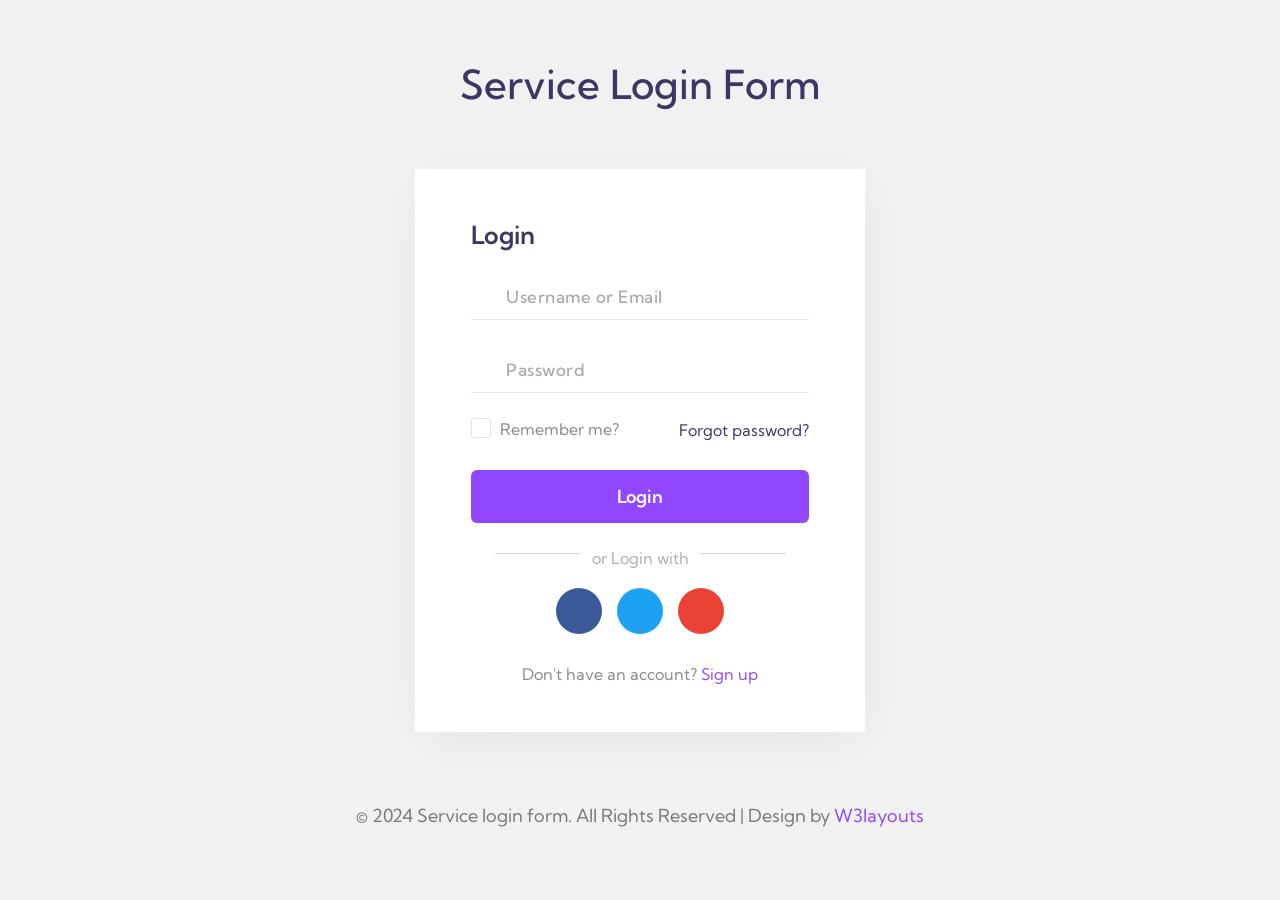
<file: Blood connect/BLOOD_DONATION/login/starter/index.html>
<!--
Author: W3layouts
Author URL: http://w3layouts.com
-->
<!DOCTYPE html>
<html lang="zxx">

<head>
    <title>Service login form Responsive Widget Template : W3Layouts</title>

    <!-- Meta tags -->
    <meta charset="UTF-8">
    <meta name="viewport" content="width=device-width, initial-scale=1.0">
    <meta http-equiv="X-UA-Compatible" content="ie=edge">

    <!-- Google fonts -->
    <link href="//fonts.googleapis.com/css2?family=Kumbh+Sans:wght@300;400;700&display=swap" rel="stylesheet">

    <!-- CSS Stylesheet -->
    <link rel="stylesheet" href="css/style.css" type="text/css" media="all" />

</head>

<body>
    <div class="signinform">
        <h1>Service Login Form</h1>
        <!-- container -->
        <div class="container">
            <!-- main content -->
            <div class="w3l-form-info">
                <div class="w3_info">
                    <h2>Login</h2>
                    <form action="#" method="post">
                        <div class="input-group">
                            <span><i class="fas fa-user" aria-hidden="true"></i></span>
                            <input type="email" placeholder="Username or Email" required="">
                        </div>
                        <div class="input-group">
                            <span><i class="fas fa-key" aria-hidden="true"></i></span>
                            <input type="Password" placeholder="Password" required="">
                        </div>
                        <div class="form-row bottom">
                            <div class="form-check">
                                <input type="checkbox" id="remenber" name="remenber" value="remenber">
                                <label for="remenber"> Remember me?</label>
                            </div>
                            <a href="#url" class="forgot">Forgot password?</a>
                        </div>
                        <button class="btn btn-primary btn-block" type="submit">Login</button>
                    </form>
                    <p class="continue"><span>or Login with</span></p>
                    <div class="social-login">
                        <a href="#facebook">
                            <div class="facebook">
                                <span class="fab fa-facebook-f" aria-hidden="true"></span>

                            </div>
                        </a>
                        <a href="#twitter">
                            <div class="twitter">
                                <span class="fab fa-twitter" aria-hidden="true"></span>
                            </div>
                        </a>
                        <a href="#google">
                            <div class="google">
                                <span class="fab fa-google" aria-hidden="true"></span>
                            </div>
                        </a>
                    </div>
                    <p class="account">Don't have an account? <a href="#signup">Sign up</a></p>
                </div>
            </div>
            <!-- //main content -->
        </div>
        <!-- //container -->
        <!-- footer -->
        <div class="footer">
            <p>&copy; 2024 Service login form. All Rights Reserved | Design by <a href="https://w3layouts.com/"
                    target="blank">W3layouts</a></p>
        </div>
        <!-- footer -->
    </div>

    <!-- fontawesome v5-->
    <script src="js/fontawesome.js"></script>

</body>

</html>
</file>
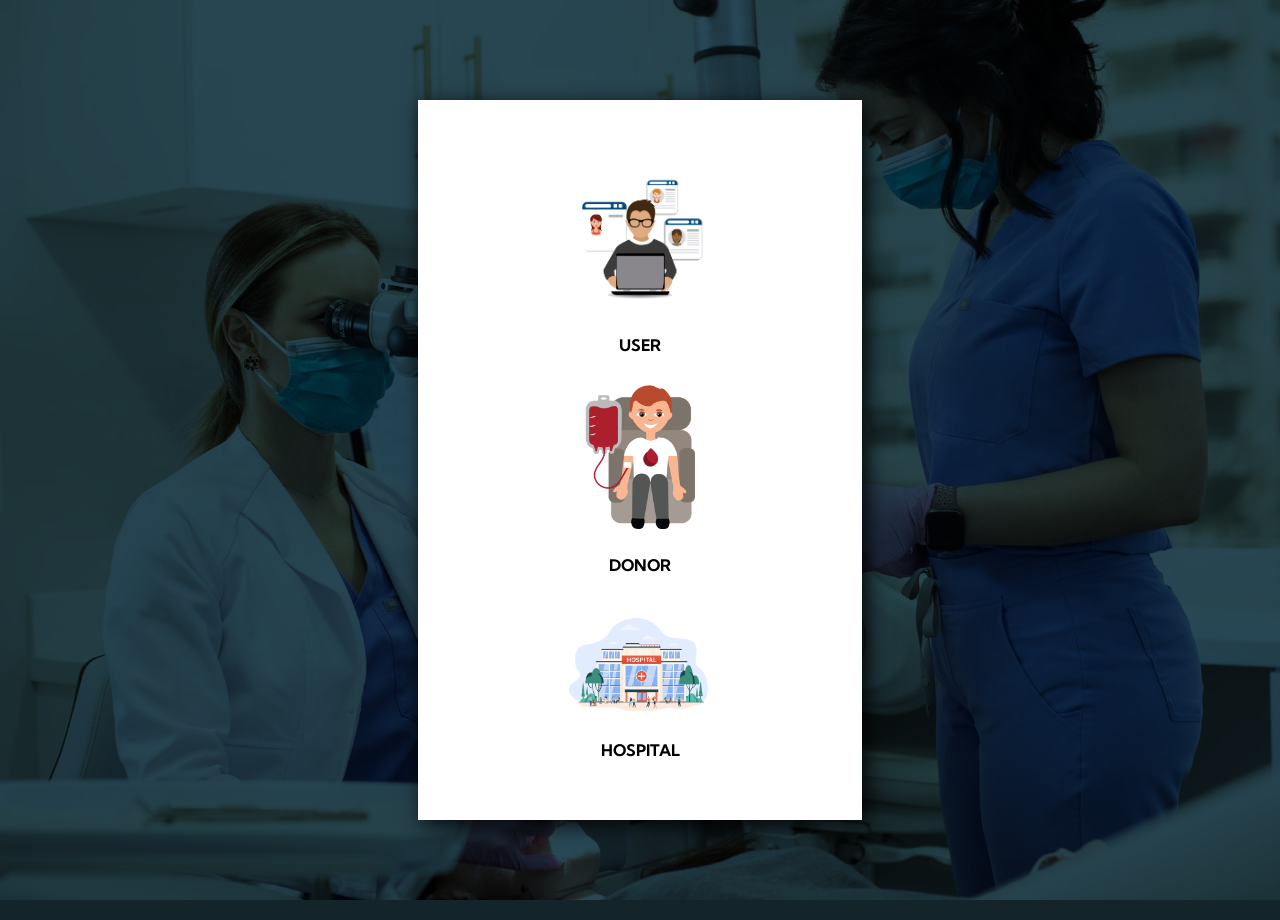
<file: Blood connect/BLOOD_DONATION/RegisterPage.html>
<!DOCTYPE html>
<html lang="en">
  <head>
    <meta charset="UTF-8" />
    <meta http-equiv="X-UA-Compatible" content="IE=edge" />
    <meta name="viewport" content="width=device-width, initial-scale=1.0" />
    <title>Blood Donation : Register</title>
    <link
      href="//fonts.googleapis.com/css2?family=Kumbh+Sans:wght@300;400;700&display=swap"
      rel="stylesheet"
    />

    <style>
      body {
        background-image: url("assets/images/banner1.jpg");
        background-size: cover;
        background-attachment: fixed;
        background-repeat: no-repeat;
        background-color: #14242b;
        background-blend-mode: overlay;
        margin: 0;
        padding: 0;
      }

      .reg-div {
        text-align: center;
        background-color: rgb(255, 255, 255);
        box-shadow: 5px 5px 20px rgba(0, 0, 0, 0.9);
        width: 30%;
        margin: 100px auto;
        padding: 30px;
        font-family: "Kumbh Sans", sans-serif;
      }

      .reg-div .img {
        margin: 30px;
      }

      .reg-div #hsptl {
        margin-top: 40px;
      }
    </style>
  </head>
  <body>
    <div class="reg-div">
      <div class="img" id="usr">
        <a href="USER/userRegister.php"
          ><img src="assets/images/user.jpg" alt="" width="150px"
        /></a>
        <h4>USER</h4>
      </div>

      <div class="img" id="dnr">
        <a href="DONOR/donorRegister.php"
          ><img src="assets/images/donor.png" alt="" width="110px"
        /></a>
        <h4>DONOR</h4>
      </div>

      <div class="img" id="hsptl">
        <a href="HOSPITAL/hospitalRegister.php"
          ><img src="assets/images/hospital.jpg" alt="" width="160px"
        /></a>
        <h4>HOSPITAL</h4>
      </div>
    </div>
  </body>
</html>
</file>
<file: Blood connect/BLOOD_DONATION/login/starter/css/style.css>
/*--
Author: W3layouts
Author URL: http://w3layouts.com
--*/

/* reset code */
html {
    scroll-behavior: smooth;
}

body,
html {
    margin: 0;
    padding: 0;
    color: #585858;
}

* {
    box-sizing: border-box;
    font-family: 'Kumbh Sans', sans-serif;
}

/*  wrapper */
.wrapper {
    width: 100%;
    padding-right: 15px;
    padding-left: 15px;
    margin-right: auto;
    margin-left: auto;
}

@media (min-width: 576px) {
    .wrapper {
        max-width: 540px;
    }
}

@media (min-width: 768px) {
    .wrapper {
        max-width: 720px;
    }
}

@media (min-width: 992px) {
    .wrapper {
        max-width: 960px;
    }
}

@media (min-width: 1200px) {
    .wrapper {
        max-width: 1140px;
    }
}

/*  /wrapper */

.d-grid {
    display: grid;
}

button,
input,
select {
    -webkit-appearance: none;
    outline: none;
}

button,
.btn,
select {
    cursor: pointer;
}

a {
    text-decoration: none;
}

h1,
h2,
h3,
h4,
h5,
h6,
p,
ul,
ol {
    margin: 0;
    padding: 0;
}

body {
    background: #f1f1f1;
    margin: 0;
    padding: 0;
}

form,
fieldset {
    border: 0;
    padding: 0;
    margin: 0;
}

img {
    max-width: 100%;
}

/*-- //Reset-Code --*/

/*-- form styling --*/
.signinform {
    padding: 40px 40px;
    justify-content: center;
    display: grid;
    grid-template-rows: 1fr auto 1fr;
    align-items: center;
    min-height: 100vh;
}

input[type="text"],
input[type="email"],
input[type="Password"] {
    font-size: 17px;
    font-weight: 500;
    color: #999;
    text-align: left;
    padding: 14px 15px 12px 35px;
    width: 100%;
    display: inline-block;
    box-sizing: border-box;
    border: none;
    outline: none;
    background: transparent;
    letter-spacing: .5px;
}

.input-group {
    margin-bottom: 25px;
    padding: 0px 0px;
    border-bottom: 1px solid #e5e5e5;
    position: relative;
}

.btn-block {
    display: block;
    width: 50%;
    margin: 0 auto;
}

.btn:active {
    outline: none;
}

.btn-primary {
    color: #fff;
    background-color: #9146ff;
    margin-top: 30px;
    outline: none;
    width: 100%;
    padding: 15px 15px;
    cursor: pointer;
    font-size: 18px;
    font-weight: 600;
    border-radius: 6px;
    -webkit-border-radius: 6px;
    -moz-border-radius: 6px;
    -ms-border-radius: 6px;
    -o-border-radius: 6px;
    border: none;
    text-transform: capitalize;
}


.btn-primary:hover {
    background-color: #7d32eb;
    color: #fff;
}

.form-row.bottom {
    display: flex;
    justify-content: space-between;
}

.form-row .form-check input[type="checkbox"] {
    display: none;
}

.form-row .form-check input[type="checkbox"]+label:before {
    border-radius: 3px;
    border: 1px solid #e2e2e2;
    color: transparent;
    content: "\2714";
    display: inline-block;
    height: 18px;
    margin-right: 5px;
    transition: 0.2s;
    vertical-align: inherit;
    width: 18px;
    text-align: center;
    line-height: 20px;
}

.form-row .form-check input[type="checkbox"]:checked+label:before {
    background-color: #9146ff;
    border-color: #9146ff;
    color: #fff;
}

.form-row .form-check input[type="checkbox"]+label {
    cursor: pointer;
    color: #888;
}

.w3_info h2 {
    display: inline-block;
    font-size: 25px;
    line-height: 35px;
    margin-bottom: 20px;
    font-weight: 600;
    color: #3b3663;
}

.w3_info h4 {
    display: inline-block;
    font-size: 15px;
    padding: 8px 0px;
    color: #444;
    text-transform: capitalize;
}


a.btn.btn-block.btn-social.btn-facebook {
    display: block;
    width: 100%;
    padding: 10px 0px;
    text-align: center;
    font-size: 16px;
    font-weight: 600;
}

h1 {
    text-align: center;
    font-size: 40px;
    font-weight: 500;
    color: #3b3663;
}

.w3_info {
    box-sizing: border-box;
    padding: 3em 3.5em;
    width: 450px;
    background: #fff;
    box-shadow: 2px 9px 49px -17px rgba(0, 0, 0, 0.1);
}


.w3l-form-info {
    margin: 40px 0;
}


.w3_info p {
    padding-bottom: 30px;
    text-align: center;
}

p.account,
p.account a {
    text-align: center;
    padding-top: 20px;
    padding-bottom: 0px;
    font-size: 16px;
    color: #888;
}

p.account a {
    color: #9146ff;
}

p.account a:hover {
    text-decoration: underline;
}

a.forgot {
    color: #3b3663;
    margin-top: 2px;
}

a.forgot:hover {
    text-decoration: underline;
}

h3.w3ls {
    margin: 10px 0px;
    padding-left: 60px;
}

h3.agileits {
    padding-left: 10px;
}

.container {
    max-width: 890px;
    margin: 0 auto;
}

.input-group i.fa,
.input-group i.fas {
    font-size: 16px;
    vertical-align: middle;
    box-sizing: border-box;
    float: left;
    width: 6%;
    margin-top: 13px;
    text-align: center;
    color: #999;
    opacity: .5;
    position: absolute;
    left: 0;
}

h5 {
    text-align: center;
    margin: 10px 0px;
    font-size: 15px;
    font-weight: 600;
    color: #000;
}

.footer p {
    text-align: center;
    font-size: 18px;
    line-height: 28px;
    color: #777;
}

.footer p a {
    color: #9146ff;
}

.footer p a:hover {
    text-decoration: underline;
}

p.continue {
    margin-top: 25px;
    padding: 0;
    margin-bottom: 20px;
    color: #999;
    opacity: .8;
}

p.continue span {
    position: relative;
}

p.continue span:before {
    position: absolute;
    content: '';
    height: 1px;
    background: #999;
    width: 89%;
    left: -100%;
    top: 5px;
    opacity: .5;
}

p.continue span:after {
    position: absolute;
    content: '';
    height: 1px;
    background: #999;
    width: 89%;
    right: -100%;
    top: 5px;
    opacity: .5;
}

.social-login {
    display: grid;
    grid-auto-flow: column;
    grid-gap: 15px;
    margin-bottom: 10px;
    justify-content: center;
}

.facebook {
    width: 46px;
    height: 46px;
    line-height: 46px;
    border-radius: 50%;
    text-align: center;
    font-size: 15px;
    color: #fff;
    background: #3b5998;
}
span.fab{
    line-height: 46px;
}
.facebook:hover {
    background: #3b5998;
    color: #fff;
}
.twitter {
    width: 46px;
    height: 46px;
    line-height: 46px;
    border-radius: 50%;
    text-align: center;
    font-size: 15px;
    color: #fff;
    background: #1da1f2;
}

.twitter:hover {
    background: #1da1f2;
    color: #fff;
}

.google {
    width: 46px;
    height: 46px;
    line-height: 46px;
    border-radius: 50%;
    text-align: center;
    font-size: 15px;
    color: #fff;
    background: #ea4335;
}

.google:hover {
    background: #ea4335;
    color: #fff;
}
.facebook:hover,.twitter:hover,.google:hover  {
    opacity: .8;
}
::-webkit-input-placeholder {
    /* Edge */
    color: #aaa;
}

:-ms-input-placeholder {
    /* Internet Explorer 10-11 */
    color: #aaa;
}

::placeholder {
    color: #aaa;
}

/** Responsive **/
@media screen and (max-width: 1440px) {}


@media screen and (max-width: 991px) {
    .w3_info h2 {
        font-size: 24px;
    }

    h1 {
        font-size: 35px;
    }
}

@media screen and (max-width: 900px) {
}

@media screen and (max-width: 800px) {
    .w3_info h2 {
        font-size: 23px;
    }

    .w3l-form-info {
        flex-direction: column;
    }

    .w3l_form {
        order: 2;
    }

    .container {
        max-width: 550px;
    }

}


@media screen and (max-width: 736px) {
    .w3_info h2 {
        font-size: 22px;
    }
}

@media screen and (max-width: 667px) {
    .w3_info {
        padding: 3em 3em;
    }

    .w3l-form-info {
        margin: 20px 0 30px;
    }
}

@media screen and (max-width: 640px) {
    h1 {
        font-size: 37px;
    }
}

@media screen and (max-width: 480px) {
    .w3l_form {
        padding: 0em;
    }

    .w3_info {
        padding: 2em 2em;
        width: 430px;
    }

    h1 {
        font-size: 34px;
    }
}

@media screen and (max-width: 415px) {

    h1 {
        font-size: 30px;
    }

    .w3_info {
        width: 380px;
    }
    .signinform {
        padding: 40px 20px;
    }
}

@media screen and (max-width: 384px) {

    .signinform {
        padding: 30px 15px;
    }
    .w3_info {
        width: 350px;
    }
    .twitter,.google,.facebook {
        width: 40px;
        height: 40px;
        line-height: 40px;
        font-size: 13px;
    }
    span.fab{
        line-height: 40px;
    }
    .social-login {
        grid-gap: 10px;
    }
    a.forgot,.form-row .form-check input[type="checkbox"]+label {
        font-size: 15px;
    }
}

@media screen and (max-width: 375px) {
    .w3_info {
        width: 335px;
        padding: 2em 1.5em;
    }
    .footer p {
        font-size: 17px;
    }
    input[type="text"], input[type="email"], input[type="Password"] {
        font-size: 16px;
    }
}

@media screen and (max-width: 320px) {
    h1 {
        font-size: 25px;
    }

    .w3_info h2 {
        font-size: 18px;
    }

    .btn-primary {
        padding: 13px 12px;
        font-size: 13px;
    }

    input[type="text"],
    input[type="email"],
    input[type="password"] {
        font-size: 13px;
    }

    .footer p {
        font-size: 13px;
    }

    .footer p a {
        font-size: 13px;
    }
}

/** /Responsive **/

/*-- //form styling --*/
</file>
